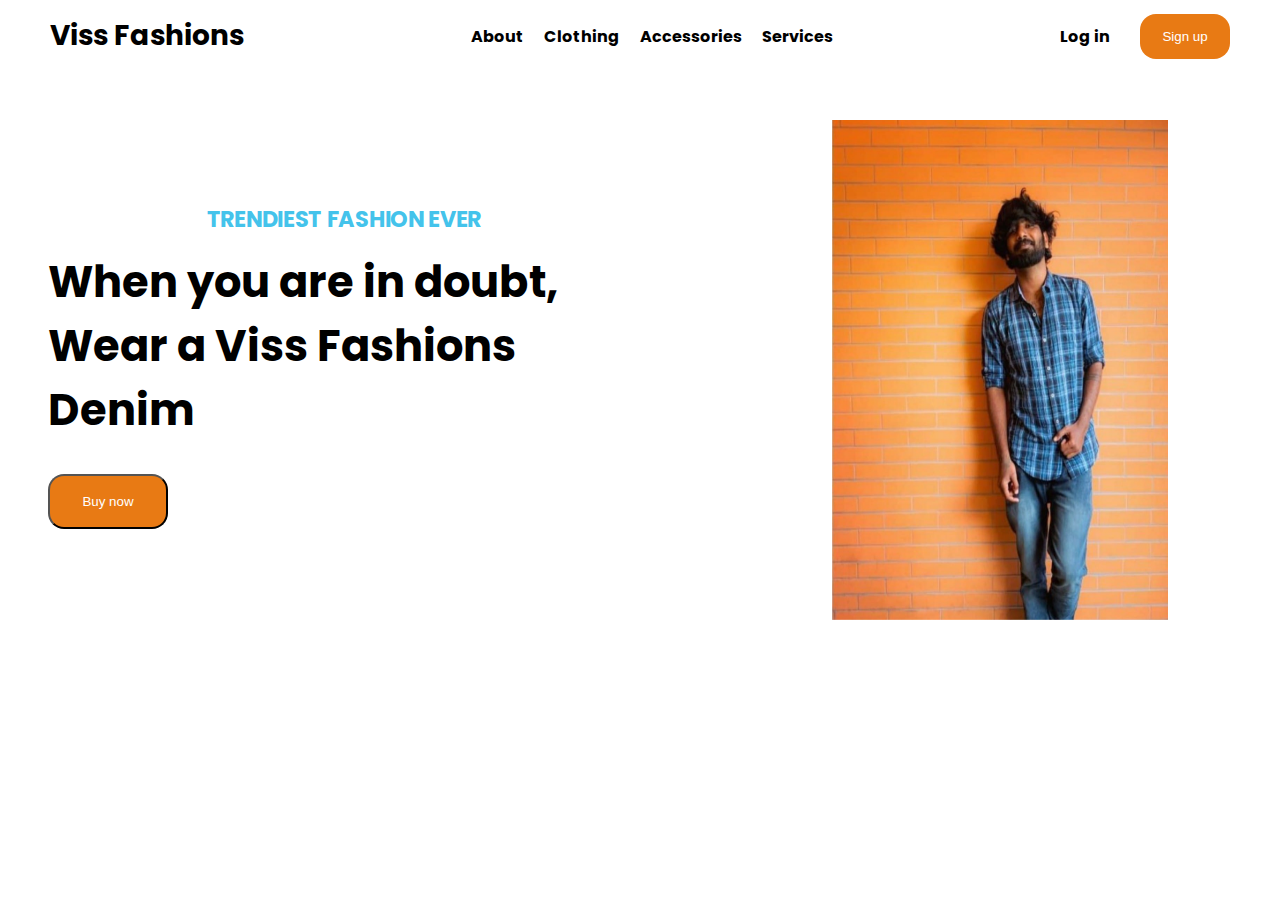
<file: index.html>
<!DOCTYPE html>
<html lang="en">
<head>
    <meta charset="UTF-8">
    <meta name="viewport" content="width=device-width, initial-scale=1.0">
    <title>Document</title>
    <link href="styles.css" rel="styleSheet">
  
<link rel="preconnect" href="https://fonts.googleapis.com">
<link rel="preconnect" href="https://fonts.gstatic.com" crossorigin>
<link href="https://fonts.googleapis.com/css2?family=Poppins:wght@200&display=swap" rel="stylesheet">



</head>
<body>
    <header>
        <nav>
            <div class="logo">Viss Fashions</div>
            <div class="cell">
                <ul>
                    <li>About</li>
                    <li>Clothing</li>
                    <li>Accessories</li>
                    <li>Services</li>
                </ul>
            </div>
            <div class="loginPart">
                <div class="login"><a href="login.html">Log in</a></div>
                <button class="buton"> Sign up</button>
            </div>
        </nav>
    </header>


    <main class="container">
        <div class="left">
            <div class="toptext">TRENDIEST FASHION EVER</div>
            <div class="ptext"> When you are in doubt, Wear a Viss Fashions Denim</div>
            <button class="but2">Buy now</button>
        </div>
        <div class="right">
            <figure><img src="./image/preview 1.png"></figure>
        </div>
    </main>
    <footer></footer>
    
</body>
</html>
</file>
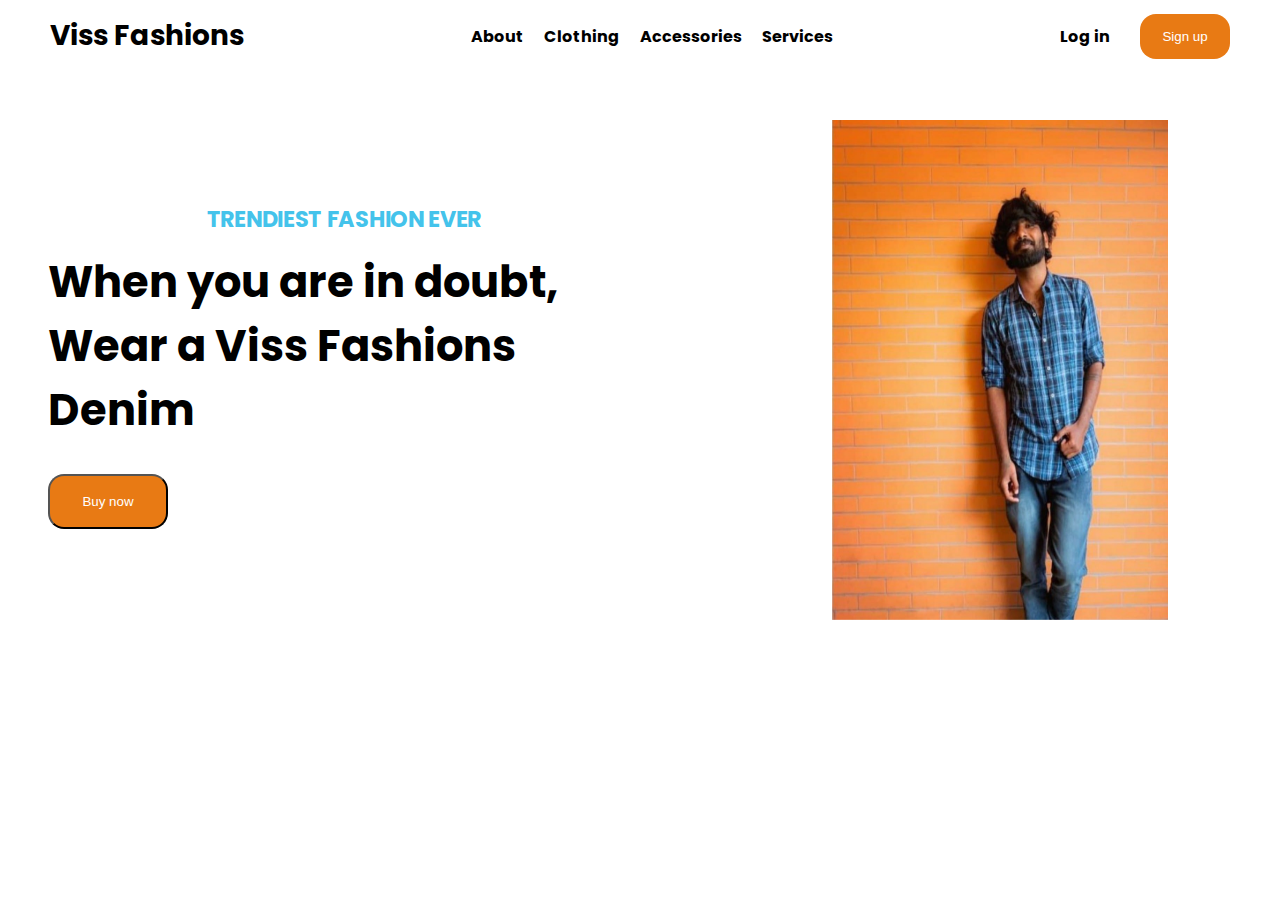
<file: landingpage.html>
<!DOCTYPE html>
<html lang="en">
<head>
    <meta charset="UTF-8">
    <meta name="viewport" content="width=device-width, initial-scale=1.0">
    <title>Document</title>
    <link href="landingpage.css" rel="styleSheet">
  
<link rel="preconnect" href="https://fonts.googleapis.com">
<link rel="preconnect" href="https://fonts.gstatic.com" crossorigin>
<link href="https://fonts.googleapis.com/css2?family=Poppins:wght@200&display=swap" rel="stylesheet">



</head>
<body>
    <header>
        <nav>
            <div class="logo">Viss Fashions</div>
            <div class="cell">
                <ul>
                    <li>About</li>
                    <li>Clothing</li>
                    <li>Accessories</li>
                    <li>Services</li>
                </ul>
            </div>
            <div class="loginPart">
                <div class="login"><a href="login.html">Log in</a></div>
                <button class="buton"> Sign up</button>
            </div>
        </nav>
    </header>


    <main class="container">
        <div class="left">
            <div class="toptext">TRENDIEST FASHION EVER</div>
            <div class="ptext"> When you are in doubt, Wear a Viss Fashions Denim</div>
            <button class="but2">Buy now</button>
        </div>
        <div class="right">
            <figure><img src="./image/preview 1.png"></figure>
        </div>
    </main>
    <footer></footer>
    
</body>
</html>
</file>
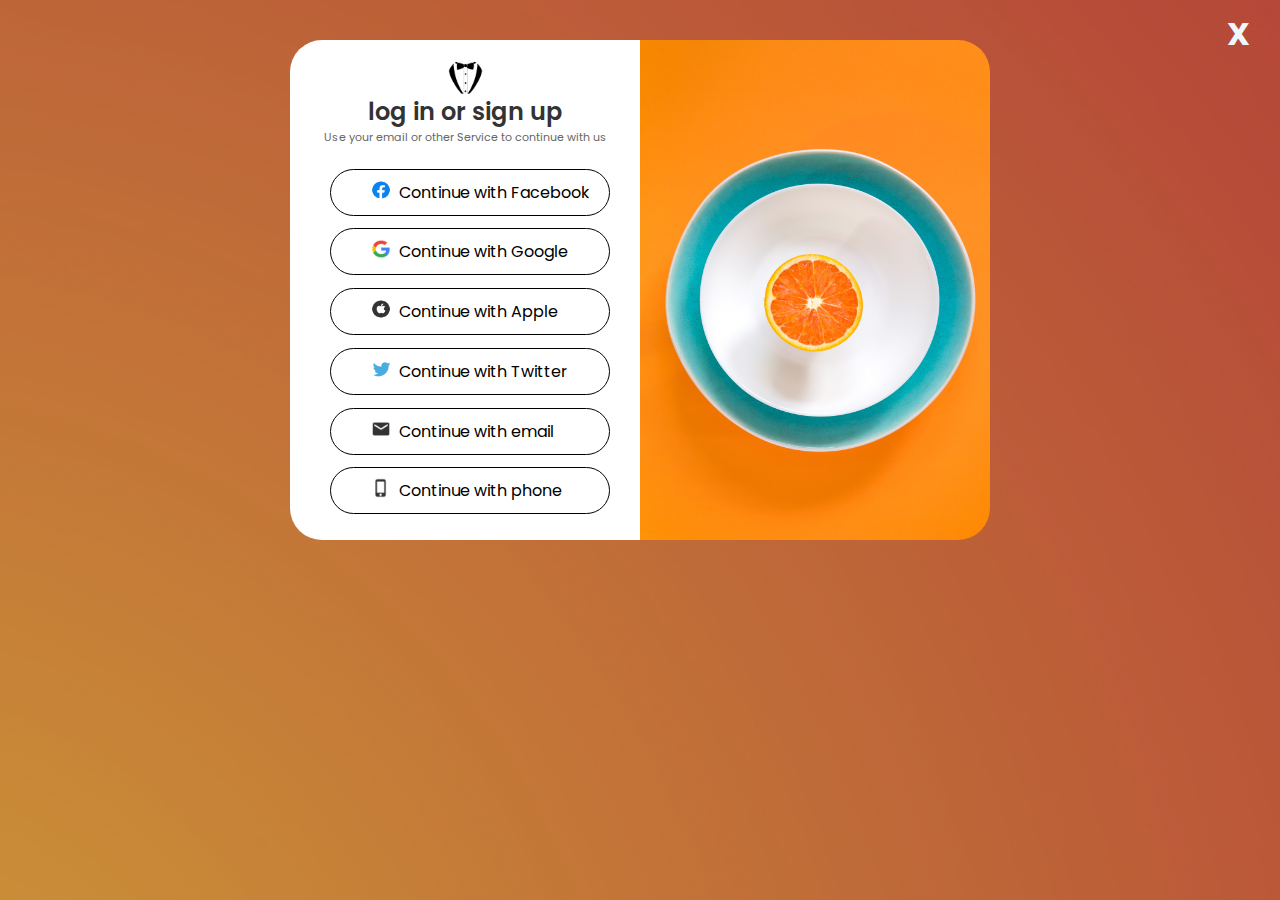
<file: login.html>
<!DOCTYPE html>
<html lang="en">
<head>
    <meta charset="UTF-8">
    <meta name="viewport" content="width=device-width, initial-scale=1.0">
    <title>Document</title>
    <link href="login.css" rel="styleSheet">

    <link rel="preconnect" href="https://fonts.googleapis.com">
<link rel="preconnect" href="https://fonts.gstatic.com" crossorigin>
<link href="https://fonts.googleapis.com/css2?family=Poppins:wght@300&display=swap" rel="stylesheet">
</head>
<body>
    <header class="container">
        <h1 class="x"><a href="index.html">X</a></h1>
        <div class="left">
            <img  class="toplogo" src="./image/Logo.png">
            <h2 class="top">log in or sign up</h2>
            <p>Use your email or other Service to continue with us</p>
            <div class="full">
            <div class="b1"><img class="socail1" src="./image/facebook logo.png">Continue with Facebook</div>
            <div class="b2"><img class="socail2" src="./image/google logo.png">Continue with Google</div>
            <div class="b3"><img class="socail3" src="./image/iphone logo.png">Continue with Apple</div>
            <div class="b4"><img class="socail4" src="./image/twitter logo.png">Continue with Twitter</div>
            <div class="b5"><img class="socail5" src="./image/email Icons.png">Continue with email</div>
            <div class="b6"><img class="socail6" src="./image/phone Icons.png">Continue with phone</div>
        </div>
        </div>
        <div class="right">
            <img  class="rightimage" src="./image/mae-mu-9z-veIxii6k-unsplash 1.png">

        </div>
    </header>
    <main></main>
    <footer></footer>
</body>
</html>
</file>
<file: styles.css>
*{
    box-sizing: border-box;
    margin: 0;
    padding: 0;
   
}

body{
    font-family: 'Poppins';
  
}

nav{
    display: flex;
    align-items: center;
    justify-content: space-between;
    padding: 0 50px;
   
}

a{
    text-decoration: none   ;
    color: #000000;
    
}
.logo{
   font-weight: 400;
   font-size: 28px;
   line-height: 72px;
   font-weight: bolder;
}
ul{
    list-style: none;
    display: flex;
    align-items: center;
    justify-content: center;
    gap:20px;

}

li{
    font-weight: bolder;
}

.loginPart{
    display: flex;
    align-items: center;
    gap: 30px;
    font-weight: bolder;
}

.buton{
    background-color: #E87A14;
    width: 90px;
    height: 45px;
    color: white;
    padding: 0px 4px;
    border: white;
    border-radius: 1rem ;

}

.container{
    display: flex;
    justify-content: center;
    align-items: center;
    margin: 0px 3rem;
    margin-top: 3rem;
    

}

.left{
    width: 50%; 
    align-items: center;
    justify-items: center;
}

.toptext{
    font-size:1.4rem;
    font-weight:bolder;
    color: #44C3EB;
    margin-top: -1rem;
    margin-bottom: 0.9rem;
    letter-spacing: -0.3px;

}

.ptext{
    font-size:2.7rem;
    font-weight:bolder;
    
}
.right{
    width: 50%;
    display: flex;
    justify-content: flex-end;
}

img{
 width: 400px;
 height: 500px;
 padding-right: 4rem;

}

.but2{
    background-color: #E87A14;
    width: 120px;
    height: 55px;
    color: white;
    padding: 0px 4px;
    border-radius: 1rem ;
    margin-top: 2rem;

}
</file>
<file: landingpage.css>
*{
    box-sizing: border-box;
    margin: 0;
    padding: 0;
   
}

body{
    font-family: 'Poppins';
  
}

nav{
    display: flex;
    align-items: center;
    justify-content: space-between;
    padding: 0 50px;
   
}

a{
    text-decoration: none   ;
    color: #000000;
    
}
.logo{
   font-weight: 400;
   font-size: 28px;
   line-height: 72px;
   font-weight: bolder;
}
ul{
    list-style: none;
    display: flex;
    align-items: center;
    justify-content: center;
    gap:20px;

}

li{
    font-weight: bolder;
}

.loginPart{
    display: flex;
    align-items: center;
    gap: 30px;
    font-weight: bolder;
}

.buton{
    background-color: #E87A14;
    width: 90px;
    height: 45px;
    color: white;
    padding: 0px 4px;
    border: white;
    border-radius: 1rem ;

}

.container{
    display: flex;
    justify-content: center;
    align-items: center;
    margin: 0px 3rem;
    margin-top: 3rem;
    

}

.left{
    width: 50%; 
    align-items: center;
    justify-items: center;
}

.toptext{
    font-size:1.4rem;
    font-weight:bolder;
    color: #44C3EB;
    margin-top: -1rem;
    margin-bottom: 0.9rem;
    letter-spacing: -0.3px;

}

.ptext{
    font-size:2.7rem;
    font-weight:bolder;
    
}
.right{
    width: 50%;
    display: flex;
    justify-content: flex-end;
}

img{
 width: 400px;
 height: 500px;
 padding-right: 4rem;

}

.but2{
    background-color: #E87A14;
    width: 120px;
    height: 55px;
    color: white;
    padding: 0px 4px;
    border-radius: 1rem ;
    margin-top: 2rem;

}
</file>
<file: login.css>
*{
    box-sizing: border-box;
    margin: 0;
    padding: 0;
}

body{
    background-image: url(./image/Backdrop.png);
    display: flex;
    justify-content: center;
    min-height: 100vh;
    font-family: 'Poppins', sans-serif;
  

}

.container{
    width: 700px;
    height: 500px;
    display: flex;
    align-items: center;
    justify-content: center;
    margin-top: 2.5rem;
   
}
a{
    text-decoration: none   ;
    color: aliceblue;
    
}
.x{
    position:absolute;
    top:10px;
    right: 10px;
    margin-right: 20px;
    color: white;
}
.left{
    width: 50%;
    text-align: center;
    background-color: white;
    height: 500px;
    border-radius: 2rem 0 0 2rem;
    display: flex;
    flex-direction: column;
    align-items: center;
    justify-content: center;
  

    
}

.left > .toplogo{
   margin-top: -9rem;
   width: 35px;
   height: 35px;
}

.top{
    color: #333;
text-align: center;
font-weight: 600;
}

.left > p{
    color: #666;
font-size: 11px;
font-weight: 400;
line-height: normal
}

.socail1, .socail2, .socail3, .socail4, .socail5, .socail6 {
    width: 20px;
    height: 20px;
    margin-right: 0.5rem;
}

.b1,.b2, .b3, .b4 , .b5, .b6{
    display: flex;
    margin: 0.4rem ;
    margin-left: 1rem;
    font-size: 1rem;
    font-weight: 400;
     border-radius: 2rem;
    width: 280px;
    border: 1px solid #000; 
    padding: 10px 10px 10px 40px;

}
 .full{
    display: flex;
    flex-direction: column;
    margin-bottom: -9rem;
    margin-top: 1rem;
    align-items: center;
    justify-content: center;

 }

.right{
    width: 50%;
    margin: 0;
    height: 500px;

    
}


.rightimage{
    width: 100%;
    height: 500px;
    border-radius:0 2rem 2rem 0 ;
}
</file>
